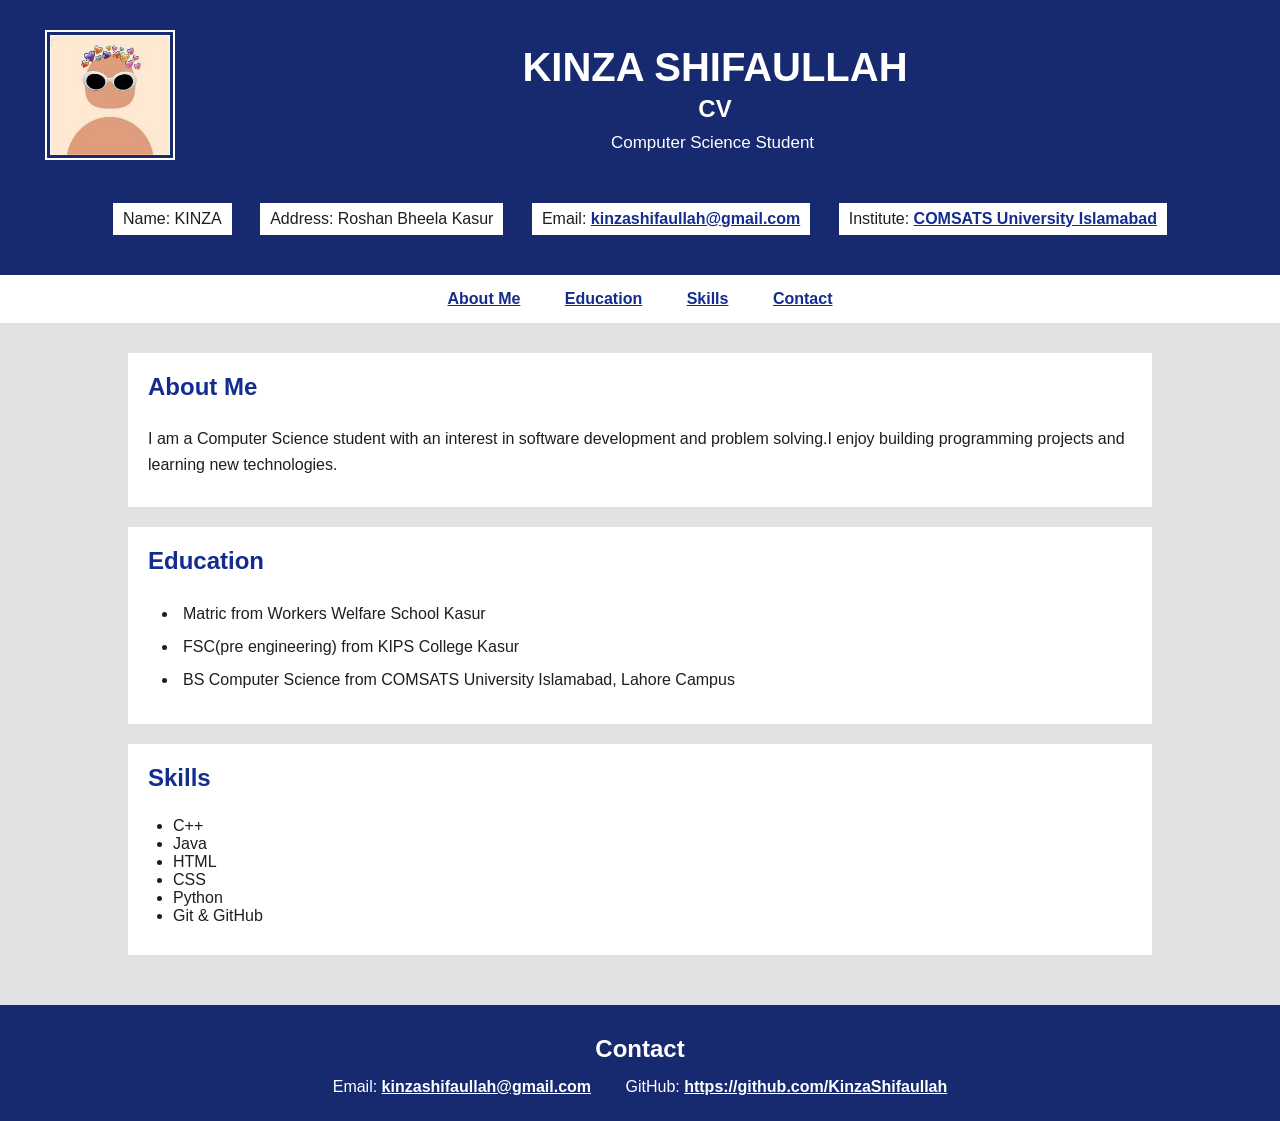
<file: Assignmet-1/index.html>
<!DOCTYPE html>
<html lang="en">

<head>

    <link rel="stylesheet" href="style.css">

    <meta charset="UTF-8">
    <meta name="viewport" content="width=device-width, initial-scale=1.0">

    <title>Kinza CV</title>

</head>

<body>

    <header>
        <img src="profile.jpg" alt="Kinza Profile Photo" class="profile">
        <div class="heading">

            <h1>KINZA SHIFAULLAH</h1>
            <h2>CV</h2>
            <p>Computer Science Student</p>
        </div>
        <div id="intro">
            <p>Name: KINZA</p>
            <p>Address: Roshan Bheela Kasur</p>
            <p>
                Email:
                <a href="mailto:kinzashifaullah@gmail.com">
                    kinzashifaullah@gmail.com
                </a>
            </p>

            <p>
                Institute:
                <a href="https://www.comsats.edu.pk/">
                    COMSATS University Islamabad
                </a>
            </p>
        </div>

    </header>

    <nav>

        <a href="#about-me">About Me</a>
        <a href="#education">Education</a>
        <a href="#skills">Skills</a>
        <a href="#contact">Contact</a>

    </nav>


    <main>

        <section id="about-me">

            <h2>About Me</h2>

            <p>
                I am a Computer Science student with an interest in software development and
                problem solving.I enjoy building programming projects and learning new technologies.
            </p>

        </section>

        <section id="education">
            <h2>Education</h2>
            <ul>
                <li> Matric from Workers Welfare School Kasur</li>
                <li> FSC(pre engineering) from KIPS College Kasur</li>
                <li> BS Computer Science from COMSATS University Islamabad, Lahore Campus</li>
            </ul>
        </section>


        <section id="skills">

            <h2>Skills</h2>
            <ul>
                <li>C++</li>
                <li>Java</li>
                <li>HTML</li>
                <li>CSS</li>
                <li>Python</li>
                <li>Git &amp; GitHub</li>
            </ul>
        </section>

    </main>

    <footer id="contact">
        <h2>Contact</h2>
        <p>
            Email:
            <a href="mailto:kinzashifaullah@gmail.com">
                kinzashifaullah@gmail.com
            </a>
        </p>

        <p>
            GitHub:
            <a href="https://github.com/KinzaShifaullah" target="_blank">
                https://github.com/KinzaShifaullah
                
            </a>
        </p>
    </footer>

</body>

</html>
</file>
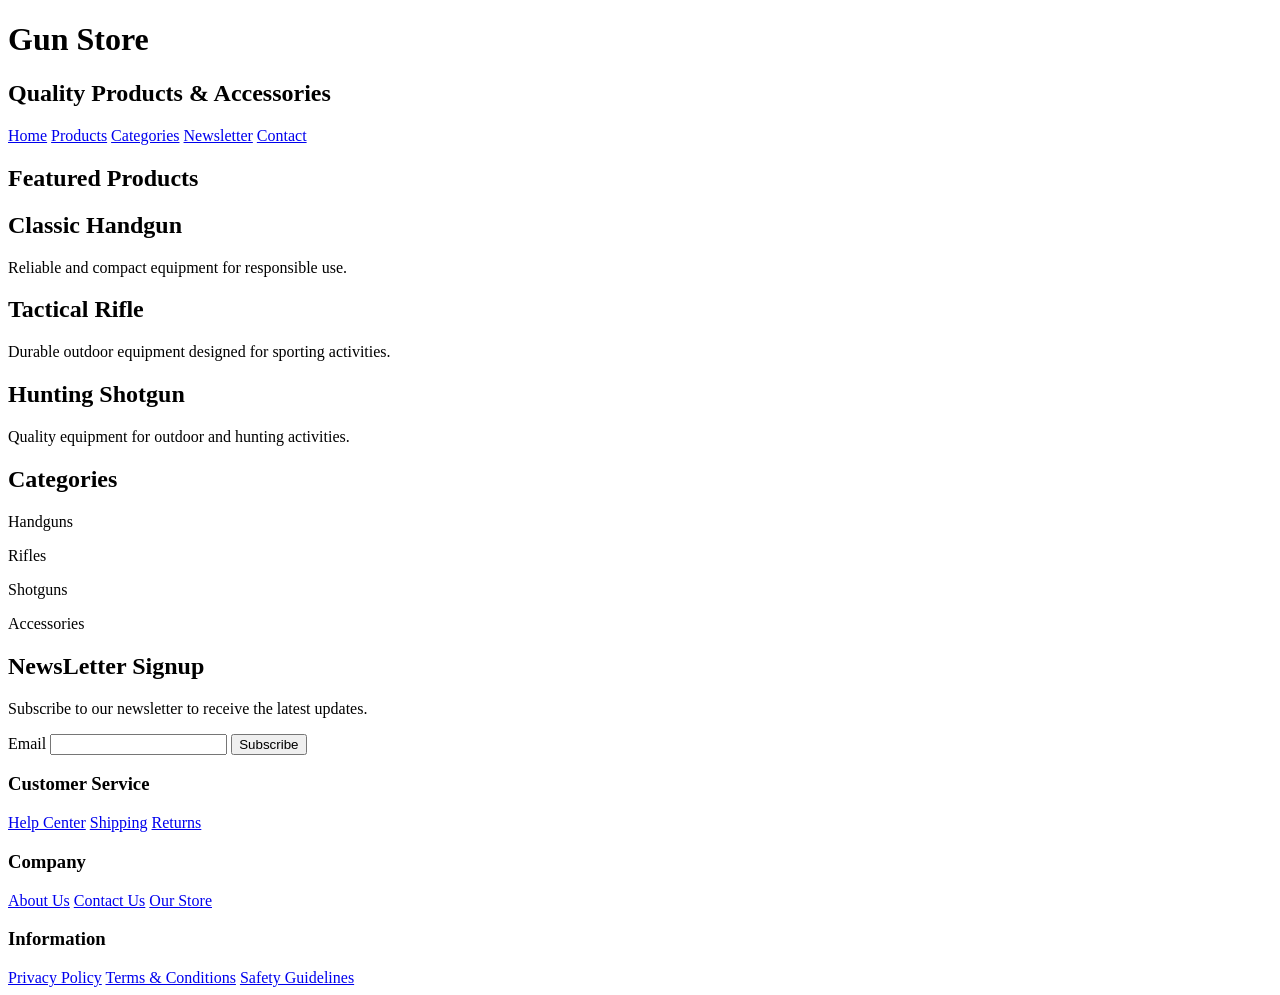
<file: Lab_1/index.html>
<!DOCTYPE html>
<html lang="en">
<head>
    <meta charset="UTF-8">
    <meta name="viewport" content="width=device-width, initial-scale=1.0">
    <title>Document</title>
</head>
<body>
    <header>
        <h1>Gun Store</h1>
        <h2>Quality Products & Accessories</h2>
        <nav>
            <a href="#home">Home</a>
            <a href="#products">Products</a>
            <a href="#categories">Categories</a>
            <a href="#newsletter">Newsletter</a>
            <a href="#contact">Contact</a>
        </nav>
    </header>
    <main>
        <section id="products">
            <h2>Featured Products</h2>

            <h2>Classic Handgun</h2>
            <p>Reliable and compact equipment for responsible use.</p>

            <h2>Tactical Rifle</h2>
            <p>Durable outdoor equipment designed for sporting activities.</p>

            <h2>Hunting Shotgun</h2>
            <p>Quality equipment for outdoor and hunting activities.</p>

        </section>
        <section id="categories">
            <h2>Categories</h2>

            <p>Handguns</p>
            <p>Rifles</p>
            <p>Shotguns</p>
            <p>Accessories</p>
        </section>
        <section id="newsletter">
            <h2>NewsLetter Signup</h2>
            <p>Subscribe to our newsletter to receive the latest updates.</p>
            <form>
                <label for="email">Email</label>
                <input type="email" id="email" name="email">
                <button type="submit">Subscribe</button>
            </form>

        </section>
    </main>
    <footer id="contact">
        <div>
            <h3>Customer Service</h3>
            <a href="#">Help Center</a>
            <a href="#">Shipping</a>
            <a href="#">Returns</a>
        </div>

        <div>
            <h3>Company</h3>
            <a href="#">About Us</a>
            <a href="#">Contact Us</a>
            <a href="#">Our Store</a>
        </div>

        <div>
            <h3>Information</h3>
            <a href="#">Privacy Policy</a>
            <a href="#">Terms & Conditions</a>
            <a href="#">Safety Guidelines</a>
        </div>

    </footer>
</body>
</html>
</file>
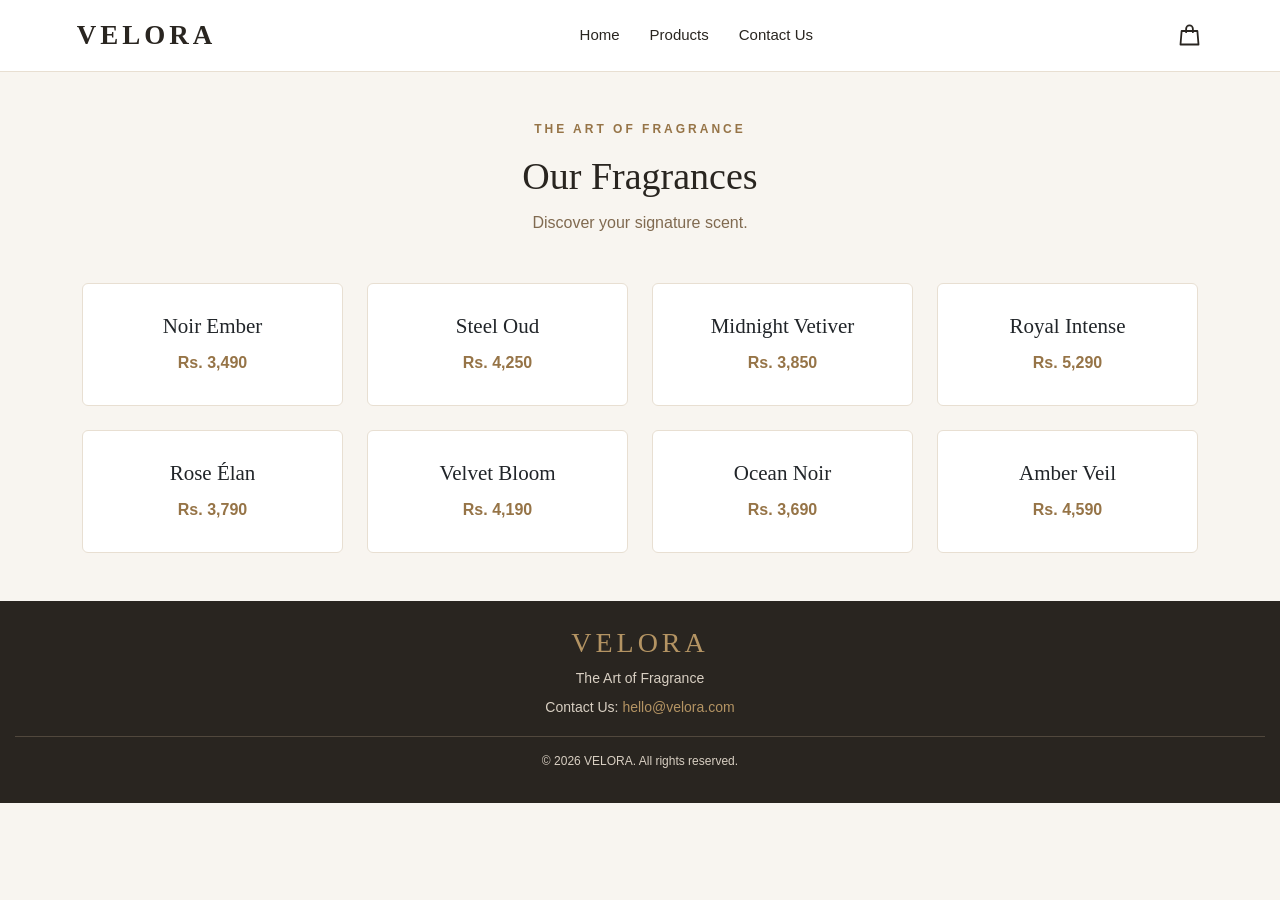
<file: Lab_2/index.html>
<!DOCTYPE html>
<html lang="en">
<head>
    <meta charset="UTF-8">
    <meta name="viewport" content="width=device-width, initial-scale=1.0">

    <title>VELORA | Lab 2</title>

    <link href="https://cdn.jsdelivr.net/npm/bootstrap@5.3.3/dist/css/bootstrap.min.css" rel="stylesheet">
    <link rel="stylesheet" href="styles.css">
</head>
<body>

    <!-- Navigation bar -->
    <nav class="navbar">

        <a href="#" class="logo">VELORA</a>

        <input type="checkbox" id="menu-toggle">

        <div class="nav-links">
            <a href="#">Home</a>
            <a href="#products">Products</a>
            <a href="#footer">Contact Us</a>
        </div>

        <div class="nav-right">

            <!-- Shopping bag icon -->
            <a href="#products" class="cart" aria-label="Shopping bag">
                <svg viewBox="0 0 24 24" width="27" height="27"
                     fill="none" stroke="currentColor"
                     stroke-width="1.6" stroke-linecap="round"
                     stroke-linejoin="round" aria-hidden="true">
                    <path d="M5 8h14l1 12H4L5 8Z"></path>
                    <path d="M9 9V6a3 3 0 0 1 6 0v3"></path>
                </svg>
            </a>

            <!-- Menu button for mobile screens -->
            <label for="menu-toggle" class="hamburger"
                   aria-label="Toggle navigation">
                <span></span>
                <span></span>
                <span></span>
            </label>

        </div>
    </nav>

    <!-- Fragrance products -->
    <main class="container py-5" id="products">

        <div class="text-center mb-5">
            <p class="subtitle">THE ART OF FRAGRANCE</p>
            <h1>Our Fragrances</h1>
            <p class="intro-text">Discover your signature scent.</p>
        </div>

        <div class="product-grid">

            <div class="card">
                <div class="card-body">
                    <h5 class="card-title">Noir Ember</h5>
                    <p class="card-text">Rs. 3,490</p>
                </div>
            </div>

            <div class="card">
                <div class="card-body">
                    <h5 class="card-title">Steel Oud</h5>
                    <p class="card-text">Rs. 4,250</p>
                </div>
            </div>

            <div class="card">
                <div class="card-body">
                    <h5 class="card-title">Midnight Vetiver</h5>
                    <p class="card-text">Rs. 3,850</p>
                </div>
            </div>

            <div class="card">
                <div class="card-body">
                    <h5 class="card-title">Royal Intense</h5>
                    <p class="card-text">Rs. 5,290</p>
                </div>
            </div>

            <div class="card">
                <div class="card-body">
                    <h5 class="card-title">Rose Élan</h5>
                    <p class="card-text">Rs. 3,790</p>
                </div>
            </div>

            <div class="card">
                <div class="card-body">
                    <h5 class="card-title">Velvet Bloom</h5>
                    <p class="card-text">Rs. 4,190</p>
                </div>
            </div>

            <div class="card">
                <div class="card-body">
                    <h5 class="card-title">Ocean Noir</h5>
                    <p class="card-text">Rs. 3,690</p>
                </div>
            </div>

            <div class="card">
                <div class="card-body">
                    <h5 class="card-title">Amber Veil</h5>
                    <p class="card-text">Rs. 4,590</p>
                </div>
            </div>

        </div>

    </main>

    <!-- Contact information -->
    <footer id="footer">

        <h3>VELORA</h3>
        <p>The Art of Fragrance</p>
        <p>
            Contact Us:
            <a href="mailto:hello@velora.com">hello@velora.com</a>
        </p>

        <p class="copyright">
            &copy; 2026 VELORA. All rights reserved.
        </p>

    </footer>

</body>
</html>
</file>
<file: Assignmet-1/style.css>
body {
    font-family: Arial, sans-serif;
    background-color: #e1e2e4;
    color: #1f1e1e;
    margin: 0;
}

header {
    background-color: #17296f;
    color: white;
    padding: 25px;
    text-align: center;
    overflow: hidden;
}

.profile {
    width: 120px;
    height: 120px;
    float: left;
    margin: 5px 20px;
    padding: 3px;
    border: 2px solid white;
}

.heading {
    position: relative;
    margin: 10px;
    padding: 5px;
}

.heading h1 {
    font-size: 40px;
    margin: 5px;
}

.heading h2 {
    font-size: 24px;
    margin: 5px;
}

.heading p {
    font-size: 17px;
    margin: 10px;
}

#intro {
    margin-top: 20px;
    padding: 10px;
    overflow: hidden;
}

#intro p {
    display: inline-block;
    margin: 5px 12px;
    padding: 7px 10px;
    background-color: white;
    color: #1f1e1e;
    white-space: nowrap;
}


a {
    color: #132c8e;
    font-weight: bold;
}
nav {
  clear: both;
  background-color: white;
  padding: 15px;
  margin: 0;
  text-align: center;
}

nav a {
  margin: 0 15px;
  padding: 5px;
}

main {
  width: 80%;
  margin: 25px auto;
  padding: 5px;
}

section {
    background-color: white;
    margin-bottom: 20px;
    padding: 20px;
}
section h2 {
    color: #132c8e;
    font-size: 24px;
    margin-top: 0;
    padding-bottom: 5px;
}
section p {
    line-height: 1.6;
    margin: 10px 0;
}

#education ul {
    margin: 10px 0;
    padding-left: 25px;
}
#education li {
    padding: 5px;
    margin: 5px;
}
#skills ul {
    margin: 10px 0;
    padding-left: 25px;
}
footer {
    background-color: #17296f;
    color: white;
    padding: 20px;
    margin-top: 25px;
    text-align: center;
    overflow: hidden;
}

footer h2 {
    margin: 5px;
    padding: 5px;
}

footer p {
    display: inline-block;
    margin: 5px 15px;
}

footer a {
    color: white;
}
</file>
<file: Lab_2/styles.css>
/* Basic page styling */
body {
    margin: 0;
    background-color: #F8F5F0;
    color: #292520;
    font-family: Arial, sans-serif;
}

/* Navbar stays at the top */
.navbar {
    display: flex;
    align-items: center;
    justify-content: space-between;
    padding: 15px 6%;
    background-color: white;
    border-bottom: 1px solid #E8DFD2;
    position: sticky;
    top: 0;
    z-index: 1000;
    width: 100%;
    box-sizing: border-box;
}

.logo {
    color: #292520;
    font-family: Georgia, serif;
    font-size: 27px;
    font-weight: bold;
    letter-spacing: 4px;
    text-decoration: none;
    white-space: nowrap;
}

/* Navigation links */
.nav-links {
    display: flex;
    align-items: center;
    gap: 30px;
}

.nav-links a {
    color: #292520;
    text-decoration: none;
    font-size: 15px;
}

.nav-links a:hover {
    color: #B49463;
}

/* Shopping bag and menu button */
.nav-right {
    display: flex;
    align-items: center;
    gap: 15px;
}

.cart {
    display: flex;
    align-items: center;
    color: #292520;
    text-decoration: none;
}

.cart:hover {
    color: #B49463;
}

#menu-toggle {
    display: none;
}

.hamburger {
    display: none;
    flex-direction: column;
    justify-content: center;
    gap: 5px;
    cursor: pointer;
    padding: 6px;
}

.hamburger span {
    display: block;
    width: 24px;
    height: 2px;
    background-color: #292520;
    border-radius: 2px;
}

/* Heading and introductory text */
.subtitle {
    color: #967447;
    letter-spacing: 3px;
    font-size: 12px;
    font-weight: bold;
}

h1, h2, h3, .card-title {
    font-family: Georgia, serif;
}

h1 {
    font-size: 38px;
    margin-bottom: 12px;
}

.intro-text {
    color: #806A50;
}

/* Product cards */
.product-grid {
    display: grid;
    grid-template-columns: repeat(4, minmax(0, 1fr));
    gap: 24px;
}

.card {
    background-color: white;
    border: 1px solid #E8DFD2;
    border-radius: 6px;
    text-align: center;
    transition: transform 0.3s, box-shadow 0.3s;
}

.card:hover {
    transform: translateY(-4px);
    box-shadow: 0 5px 15px rgba(41, 37, 32, 0.10);
}

.card-body {
    padding: 30px 15px;
}

.card-title {
    font-size: 21px;
    margin-bottom: 12px;
}

.card-text {
    color: #967447;
    font-weight: bold;
    margin-bottom: 0;
}

/* Footer */
footer {
    background-color: #292520;
    color: #F8F5F0;
    text-align: center;
    padding: 25px 15px;
}

footer h3 {
    color: #B49463;
    letter-spacing: 4px;
    margin-bottom: 8px;
}

footer p {
    color: #D8CFC2;
    font-size: 14px;
    margin: 8px 0;
}

footer a {
    color: #B49463;
    text-decoration: none;
}

footer a:hover {
    text-decoration: underline;
}

footer .copyright {
    border-top: 1px solid #51483D;
    padding-top: 15px;
    margin-top: 18px;
    font-size: 12px;
}

/* Tablet layout */
@media (min-width: 768px) and (max-width: 1023px) {
    .product-grid {
        grid-template-columns: repeat(2, minmax(0, 1fr));
    }

    .nav-links {
        gap: 15px;
    }

    .logo {
        font-size: 23px;
    }
}

/* Mobile layout */
@media (max-width: 767px) {
    .navbar {
        flex-wrap: wrap;
        padding: 12px 5%;
    }

    .logo {
        font-size: 23px;
        margin-right: auto;
    }

    .nav-right {
        margin-left: 15px;
    }

    .hamburger {
        display: flex;
    }

    .nav-links {
        display: none;
        flex-direction: column;
        align-items: stretch;
        gap: 0;
        width: 100%;
        order: 3;
        padding-top: 12px;
    }

    .nav-links a {
        display: block;
        padding: 12px 5px;
        border-top: 1px solid #E8DFD2;
    }

    /* Show menu when clicked */
    #menu-toggle:checked ~ .nav-links {
        display: flex;
    }

    .product-grid {
        grid-template-columns: 1fr;
    }

    h1 {
        font-size: 30px;
    }
}
</file>
